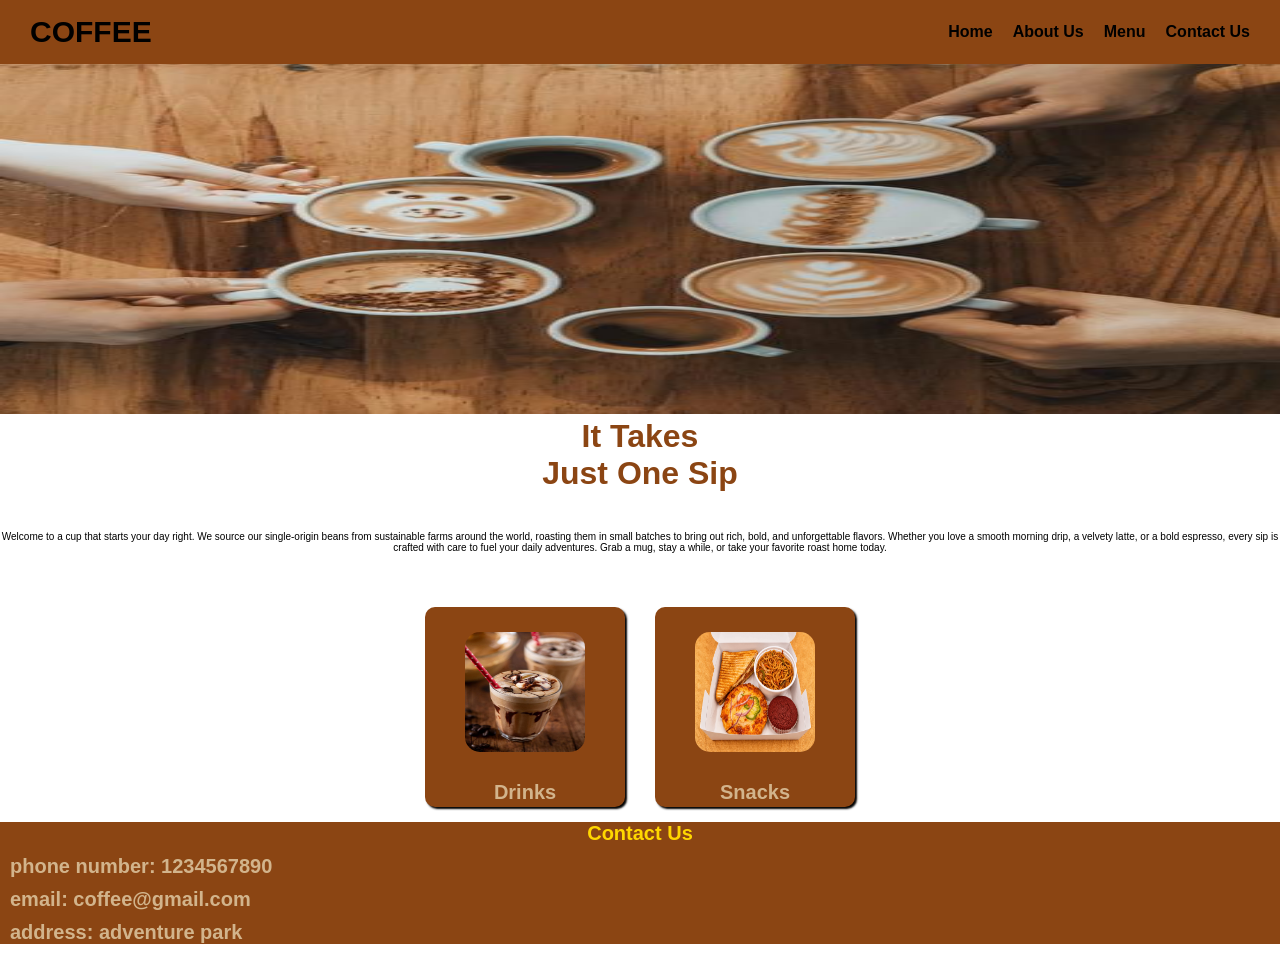
<file: index.html>
<!DOCTYPE html>

<html>
<head>
  <meta http-equiv="CONTENT-TYPE" content="text/html; charset=UTF-8">
  <title>Landing page</title>
  <link rel="stylesheet" href="style.css">
</head>
<body>
  <div id="hero">
    <nav class="navbar">
      <div id="logo">COFFEE</div>
      <ul id="nav-link">
        <li class="link"><a href="index.html">Home</a></li>
         <li class="link"><a href="aboutus.html">About Us</a></li>
         <li class="link"><a href="menu.html">Menu</a></li>
         <li class="link"><a href="#contact">Contact Us</a></li>
      </ul>

    </nav>
    <div id="center">
      <img src="coffee.png" width="100%" height="350px">
    </div>
    
    <h1>It Takes </h1>
    <h1>Just One Sip</h1>
    <div id="box">
      <p>Welcome to a cup that starts your day right. We source our single-origin beans from sustainable farms around the world, roasting them in small batches to bring out rich, bold, and unforgettable flavors. Whether you love a smooth morning drip, a velvety latte, or a bold espresso, every sip is crafted with care to fuel your daily adventures. Grab a mug, stay a while, or take your favorite roast home today.</p>
    </div>
    <div id="food">
      <div class="section">
        <a href="menu.html#drinks">
        <img src="coldcoffee.png" width="120px" height="120px">
        </a>
        <h2><a href="menu.html#drinks">Drinks</a></h2>
      </div>
       <div class="section">
         <a href="menu.html#snacks">
         <img src="snack.png" width="120px" height="120px">
         </a>
         <h2><a href="menu.html#snacks">Snacks</a></h2>
       </div>
     
    </div>
    
    <div id="contact">
      <h3>Contact Us</h3>
      <h4>phone number: 1234567890</h4>
      <h4>email: coffee@gmail.com</h4>
      <h4>address: adventure park</h4>
    </div>
    
    
  </div>
</body>
</html>
</file>
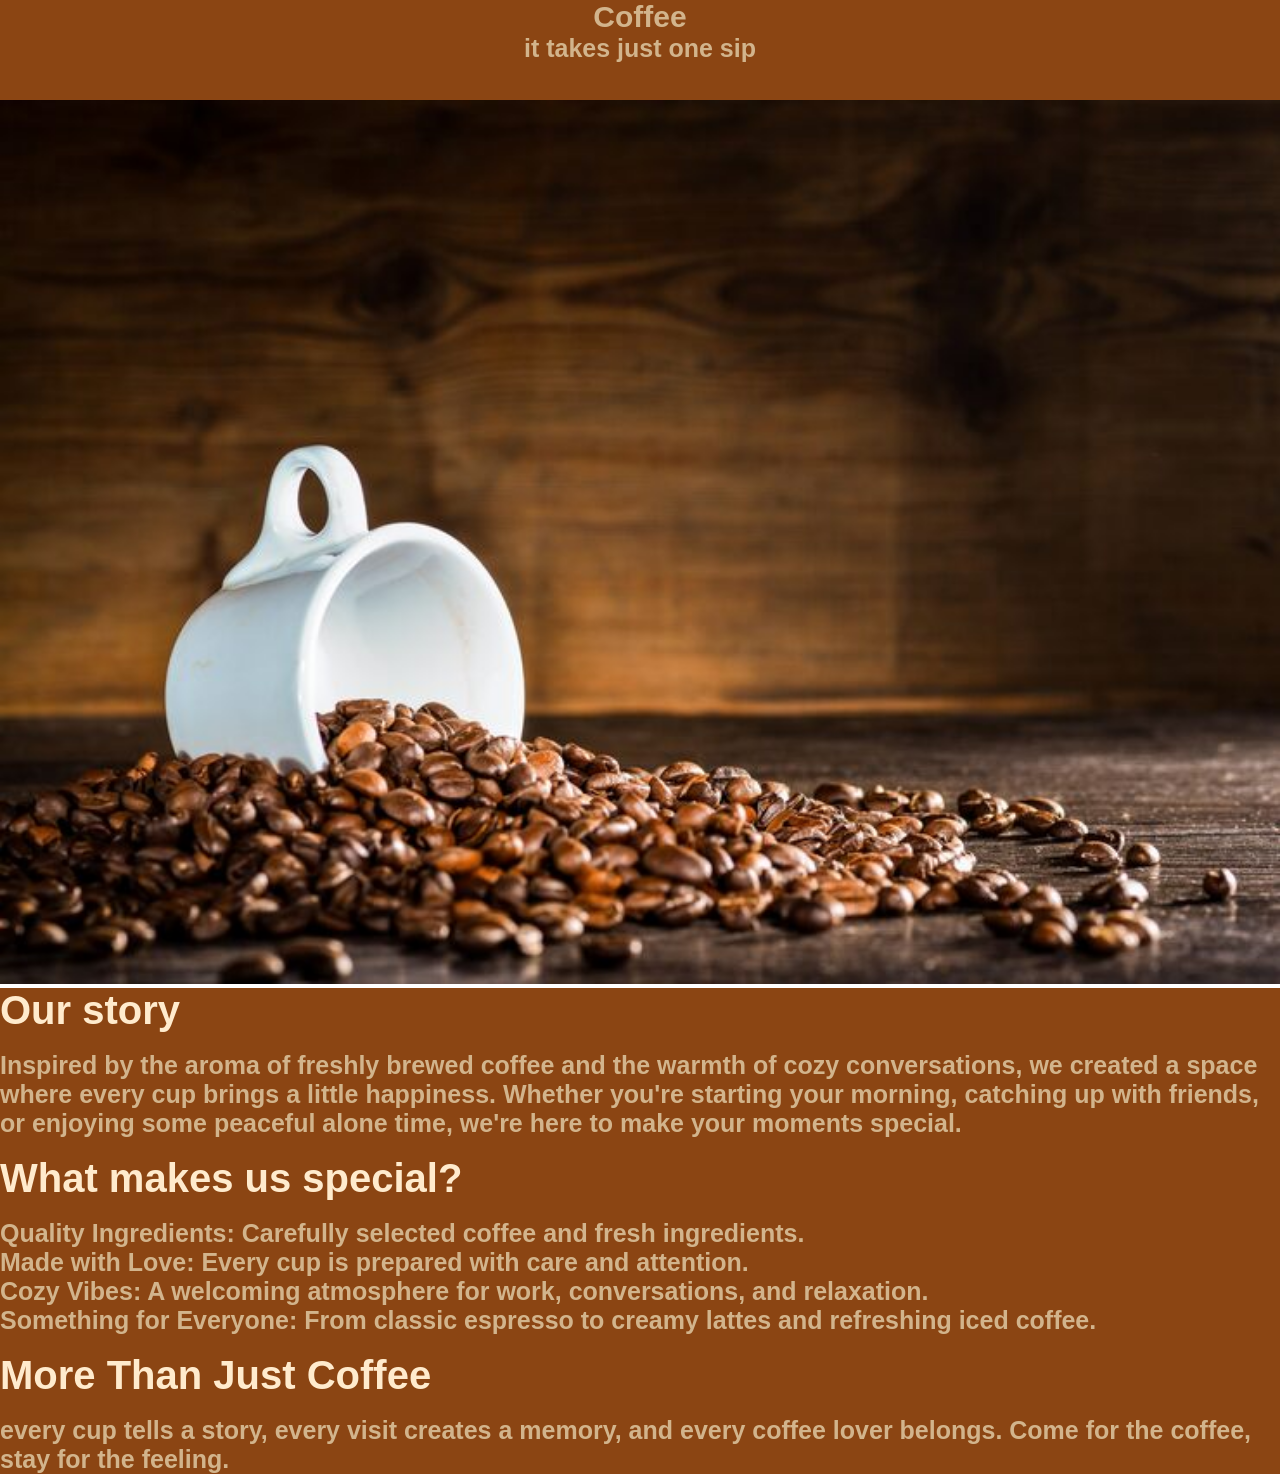
<file: aboutus.html>
<!DOCTYPE html>

<html>
<head>
  <meta http-equiv="CONTENT-TYPE" content="text/html; charset=UTF-8">
  <title>About</title>
  <link rel="stylesheet" href="about.css">
</head>
<body>
  <div id="head">
    <h1>Coffee</h1>
    <p>it takes just one sip</p>
  
  </div>
  
  <img src="beans.png" width="100%">
  <div id="box">
    <h3>Our story</h3>
    <br>
    
    
   <p>Inspired by the aroma of freshly brewed coffee and the warmth of cozy conversations, we created a space where every cup brings a little happiness. Whether you're starting your morning, catching up with friends, or enjoying some peaceful alone time, we're here to make your moments special.</p>
    <br>
    <h3>What makes us special?</h3>
    <br>
    <p>Quality Ingredients: Carefully selected coffee and fresh ingredients.</p>
    <p>Made with Love: Every cup is prepared with care and attention.</p>
    <p>Cozy Vibes: A welcoming atmosphere for work, conversations, and relaxation.</p>
    <p>Something for Everyone: From classic espresso to creamy lattes and refreshing iced coffee.</p>
    <br>
    <h3>More Than Just Coffee</h3>
    <br>
    <p>every cup tells a story, every visit creates a memory, and every coffee lover belongs. Come for the coffee, stay for the feeling.</p>
  </div>
</body>
</html>
</file>
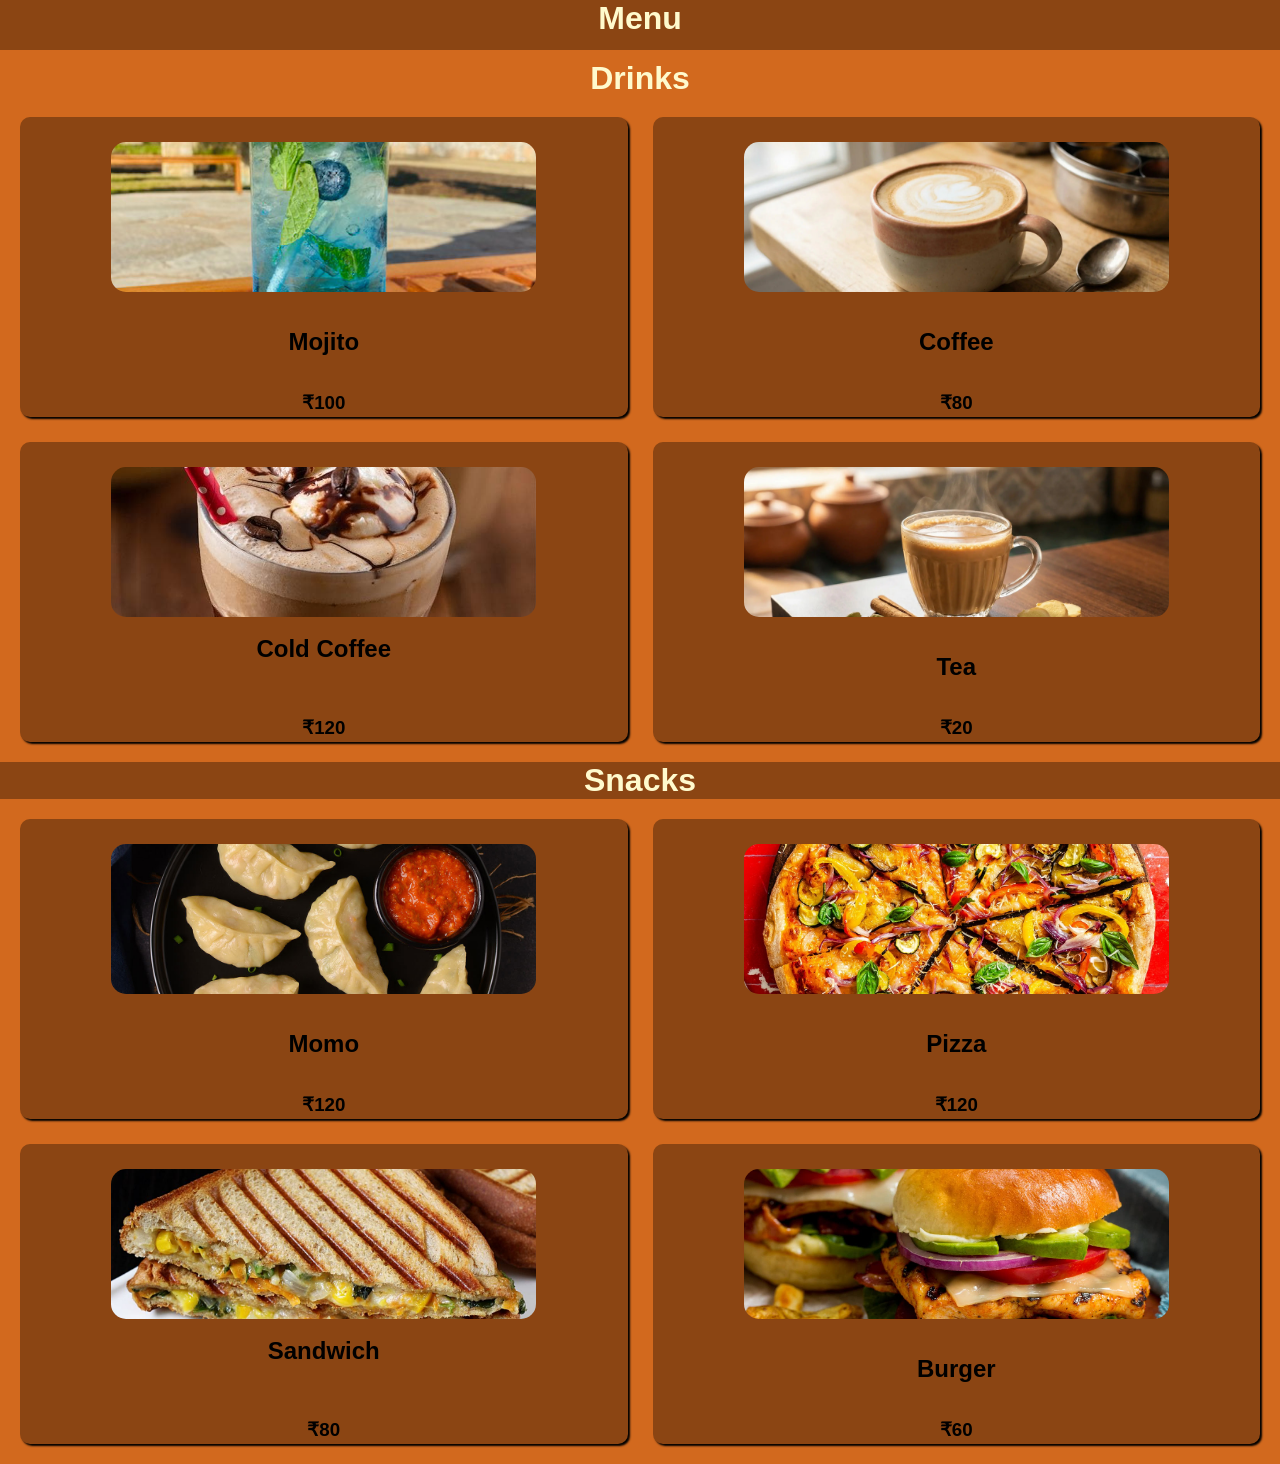
<file: menu.html>
<!DOCTYPE html>

<html>
<head>
  <meta http-equiv="CONTENT-TYPE" content="text/html; charset=UTF-8">
  <title>Menu</title>
  <link rel="stylesheet" href="menu.css">
  
</head>
<body>
  <div class="head">
    <h1>Menu</h1>
  </div>
    <h1 class="drink-title">Drinks</h1>
  <div id="drinks">
    
    <div class="section">
        <img src="mojito.png" width="120px" height="120px">
      <br><br>
        <h2>Mojito</h2>
      <br><br>
      <h3>₹100</h3>
      </div>
       <div class="section">
         <img src="cofee.png" width="120px" height="120px">
         <br><br>
         <h2>Coffee</h2>
               <br><br>
      <h3>₹80</h3>
       </div>
         
           <div class="section">
        <img src="coldcoffee.png" width="120px" height="120px">
          <br>   
        <h2>Cold Coffee</h2>
                   <br><br><br>
      <h3>₹120</h3>
      </div>
       <div class="section">
         <img src="tea.png" width="120px" height="120px">
         <br><br>
         <h2>Tea</h2>
               <br><br>
      <h3>₹20</h3>
       </div>
  </div> 
  <div class="head">
    
    <h1 class="snacks-title">Snacks</h1>
    
    <div id="snacks">
    <div class="section">
        <img src="momos.png" width="120px" height="120px">
      <br><br>
        <h2>Momo</h2>
      <br><br>
      <h3>₹120</h3>
      </div>
       <div class="section">
         <img src="pizza.png" width="120px" height="120px">
         <br><br>
         <h2>Pizza</h2>
               <br><br>
      <h3>₹120</h3>
       </div>
         
           <div class="section">
        <img src="sandwich.png" width="120px" height="120px">
          <br>   
        <h2>Sandwich</h2>
                   <br><br><br>
      <h3>₹80</h3>
      </div>
       <div class="section">
         <img src="burger.png" width="120px" height="120px">
         <br><br>
         <h2>Burger</h2>
               <br><br>
      <h3>₹60</h3>
       </div>
    
    </div>
  </div>
    
  
</body>
</html>
</file>
<file: style.css>
*{
  border: 0px;
  margin: 0px;
  box-sizing: border-box;
  font-family: 'Poppins', sans-serif;
}
#hero{
  width: 100%;
  min-height: 100vh;
  background-position: center;
  background-size: cover;
  padding: 0;
  overflow: hidden;
  
}
.navbar{
  
  display: flex;
  justify-content: space-between;
  align-items: center;
  background-color: saddlebrown;
  color: black;
  padding: 15px 30px;
  
  
}
#nav-link{
  list-style: none;
  display: flex;
  gap: 20px;
}
#nav-link a {
  color: black;
  text-decoration: none;
  font-weight: 600;
  
}
#nav-link a:hover{
  text-decoration: underline;
  color: palevioletred;
  
}
#logo{
  font-size: 30px;
  font-weight: 600;
}
  h1{
    text-align: center;
    color: saddlebrown;
    font-weight: 700;
    
  }
#box{
  overflow: hidden;
  height: 100px;
  width: 100%;
  display: flex;
  justify-content: center;
  align-items: center;
  text-align: center;
}
p{
  font-size: 10px;
  font-weight: 500;
}
#food{
  
  display: flex;
  justify-content: center;
  align-content: center;
  
}
.section{
  height: 200px;
  width: 200px;
  background-color: saddlebrown;
  gap: 25px;
  margin: 15px;
  border-radius: 10px;
  box-shadow: 2px 2px 2px;
  display: flex;
  flex-direction: column;
  justify-content: flex-start;
  align-items: center;
  transition: transform 0.3s ease, box-shadow 0.3s ease; 
}
  
  

.section img{
  margin-top: 25px;
  border-radius: 15px;
}
h2{
  font-size: 20px;
  font-weight: 600;
  color: tan;
}

.section hover{
  transform: translateY(-8px); 
  box-shadow: 0 10px 20px rgba(0, 0, 0, 0.3); 
  cursor: pointer;
  
}
#contact{
  width: 100%;
  height: 100%;
  background-color: saddlebrown;
}
h3{
  color: gold;
  text-align: center;
  font-size: 20px;
  font-weight: 600;
}
h4{
  color: tan;
  margin: 10px;
  gap: 20px;
  font-size: 20px;
  font-weight: 600;
}
a{
  color: tan;
  text-decoration: none;
}
</file>
<file: about.css>
*{
  padding: 0px;
  margin: 0px;
   box-sizing: border-box;
  font-family: 'Poppins', sans-serif;
}
#head{
  width: 100%;
  height: 100px;
  text-align: center;
  background-color: saddlebrown;
}
h1{
  color: tan;
  font-size: 30px;
  font-weight: 600;
}
p{
  color: tan;
  font-size: 25px;
  font-weight: 600;
}
h2{
   color: tan;
  font-size: 30px;
  font-weight: 600;
}
#box{
  width: 100%;
  height: auto;
  background-color: saddlebrown;
  
}
h3{
  color: blanchedalmond;
  font-size: 40px;
  font-weight: 600;
}
</file>
<file: menu.css>
*{
  padding: 0px;
  margin: 0px;
  box-sizing: border-box;
  font-family: 'Poppins', sans-serif;
}
.head{
  width: 100%;
  height: 50px;
  background-color: saddlebrown;
}
.drink-title{
  color: lemonchiffon;
  text-align: center;
  padding-top: 10px;
  background-color: chocolate;
  
  
}
h1{
  color: lemonchiffon;
  text-align: center;
  
}

#drinks {
  width: 100%;
  background-color: chocolate;
  display: grid;
  grid-template-columns: repeat(2, minmax(0, 1fr));
  gap: 25px; 
  padding: 20px; 
  height: auto;
  align-items: stretch;
  grid-auto-rows: 300px;
} 
.section { min-height: 300px; 
  width: 100%;
  background-color: saddlebrown; 
  border-radius: 10px;
  box-shadow: 2px 2px 2px;
  display: flex; 
  flex-direction: column;
  justify-content: flex-start; 
  align-items: center;
} 
.section img { 
  margin-top: 25px; 
  width: 70%; 
  height: 150px;
  object-fit: cover;
  border-radius: 15px;
}


.snack-title{
  color: lemonchiffon;
  text-align: center;
  background-color: chocolate;
  padding-top: 10px;
}



#snacks{
  width: 100%;
  background-color: chocolate;
  display: grid;
  grid-template-columns: repeat(2, minmax(0, 1fr));
  gap: 25px; 
  padding: 20px; 
  height: auto;
  align-items: stretch;
  grid-auto-rows: 300px;
}
</file>
